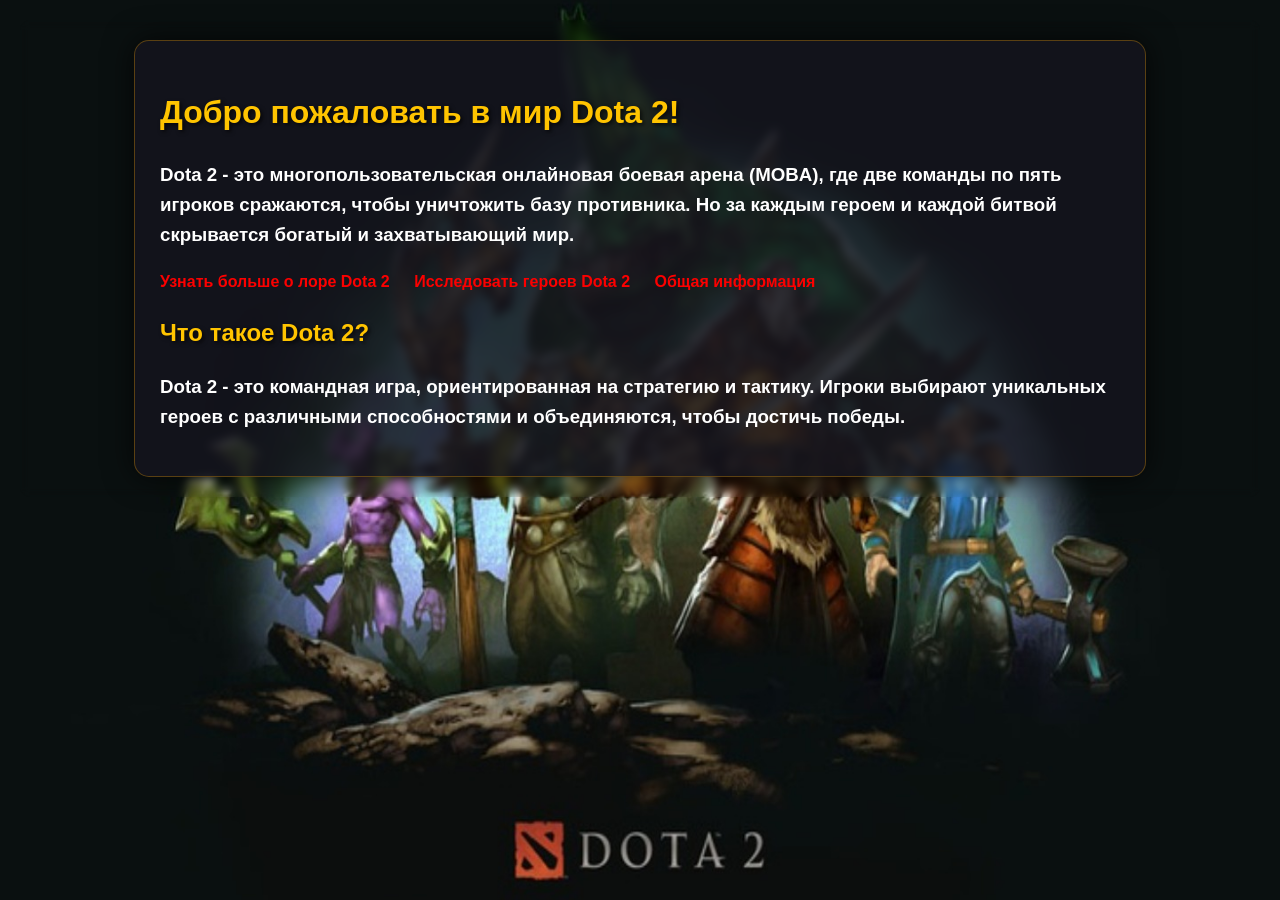
<file: index.html>
<!DOCTYPE html>
<html lang="ru">
<head>
    <link rel="stylesheet" href="FAFAFA.css">
    <meta charset="UTF-8">
    <meta name="viewport" content="width=device-width, initial-scale=1.0">
    <title>Dota 2 - Мир и Герои</title>
    <style>
        body { font-family: sans-serif; margin: 20px; line-height: 1.6; 
            background-image: url("дота2.jpg");
            background-size: cover;
            clear: both;
    background-color: rgba(30, 30, 30, 0.8);
    padding: 20px;
    border-radius: 10px;
    backdrop-filter: blur(5px);}
        h1, h2 { color: #ffc400; }
        h3 { color: #ffffff; }
        nav a { margin-right: 20px; text-decoration: none; color: #fc0000; }
        nav a:hover { text-decoration: underline; }
        .container { max-width: 960px; margin: auto; }
    </style>
</head>
<body>
    <div class="container">
        <h1>Добро пожаловать в мир Dota 2!</h1>
        <h3><p>Dota 2 - это многопользовательская онлайновая боевая арена (MOBA), где две команды по пять игроков сражаются, чтобы уничтожить базу противника. Но за каждым героем и каждой битвой скрывается богатый и захватывающий мир.</p></h3>
       
        <nav>
            <a href="lore.html">Узнать больше о лоре Dota 2</a>
            <a href="heroes.html">Исследовать героев Dota 2</a>
            <a href="info.html">Общая информация</a>
        </nav>

        <h2>Что такое Dota 2?</h2>
        <h3><p>Dota 2 - это командная игра, ориентированная на стратегию и тактику. Игроки выбирают уникальных героев с различными способностями и объединяются, чтобы достичь победы.</p></h3>
    </div>
</body>
</html>
</file>
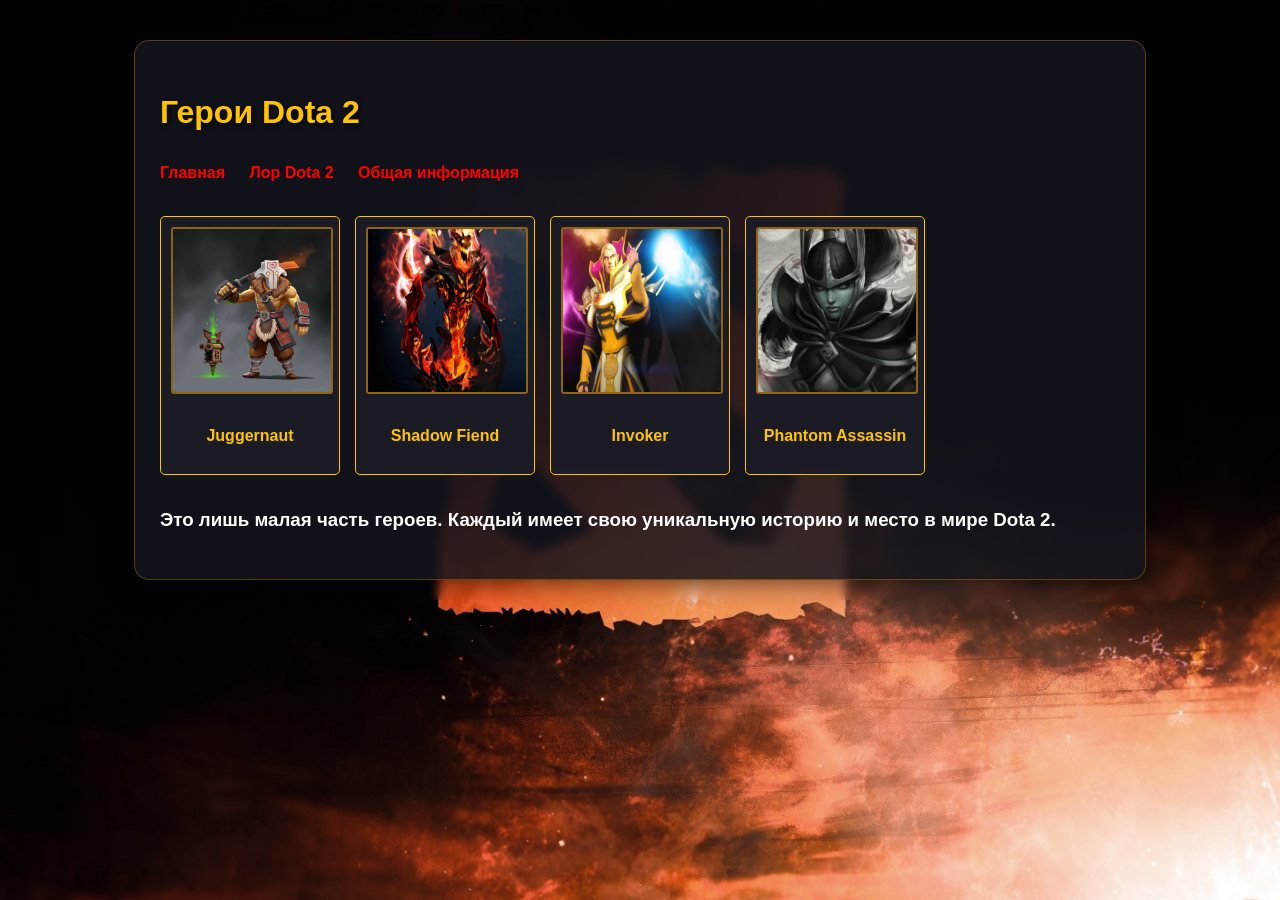
<file: heroes.html>
<!DOCTYPE html>
<html lang="ru">
<head>
    <link rel="stylesheet" href="FAFAFA.css">
    <meta charset="UTF-8">
    <meta name="viewport" content="width=device-width, initial-scale=1.0">
    <title>Герои Dota 2</title>
    <style>
        body { font-family: sans-serif; margin: 20px; line-height: 1.6; 
        background-image: url("dota1700.jpg");
            background-size: cover;
            clear: both;
    background-color: rgba(30, 30, 30, 0.8);
    padding: 20px;
    border-radius: 10px;
    backdrop-filter: blur(5px);}
        h1, h2 { color: #ffc400; }
        h3 { color: #ffffff; }
        nav a { margin-right: 20px; text-decoration: none; color: #ff0000; }
        nav a:hover { text-decoration: underline; }
        .container { max-width: 960px; margin: auto; }
        .hero-list { display: grid; grid-template-columns: repeat(auto-fill, minmax(150px, 1fr)); gap: 15px; }
        .hero-item { border: 1px solid #ffc400; padding: 10px; text-align: center; border-radius: 5px; }
        .hero-item a { text-decoration: none; color: #ffc400; }
        .hero-item img { max-width: 100%; height: auto; border-radius: 3px; margin-bottom: 5px; }
    
    </style>
</head>
<body>
    <div class="container">
        <h1>Герои Dota 2</h1>
        <nav>
            <a href="index.html">Главная</a>
            <a href="lore.html">Лор Dota 2</a>
            <a href="info.html">Общая информация</a>
        </nav>

        <div class="hero-list">
            <div class="hero-item">
                <a href="heroes/juggernaut.html">
                    <img src="dota11.jpg" alt="Иконка Juggernaut">
                    <p>Juggernaut</p>
                </a>
            </div>
            <div class="hero-item">
                <a href="heroes/shadow find.html">
                    <img src="dota22.jpg" alt="Иконка Shadow Fiend"> 
                    <p>Shadow Fiend</p>
                </a>
            </div>
            <div class="hero-item">
                <a href="heroes/invoker.html">
                    <img src="dota12.jpg"  alt="Иконка Invoker">
                    <p>Invoker</p>
                </a>
            </div>
            <div class="hero-item">
                <a href="heroes/phantom-assassin.html">
                    <img src="dota100.jpg" alt="Иконка Phantom Assassin">
                    <p>Phantom Assassin</p>
                </a>
            </div>
        </div>

        <h3><p>Это лишь малая часть героев. Каждый имеет свою уникальную историю и место в мире Dota 2.</p></h3>
    </div>
</body>
</html>
</file>
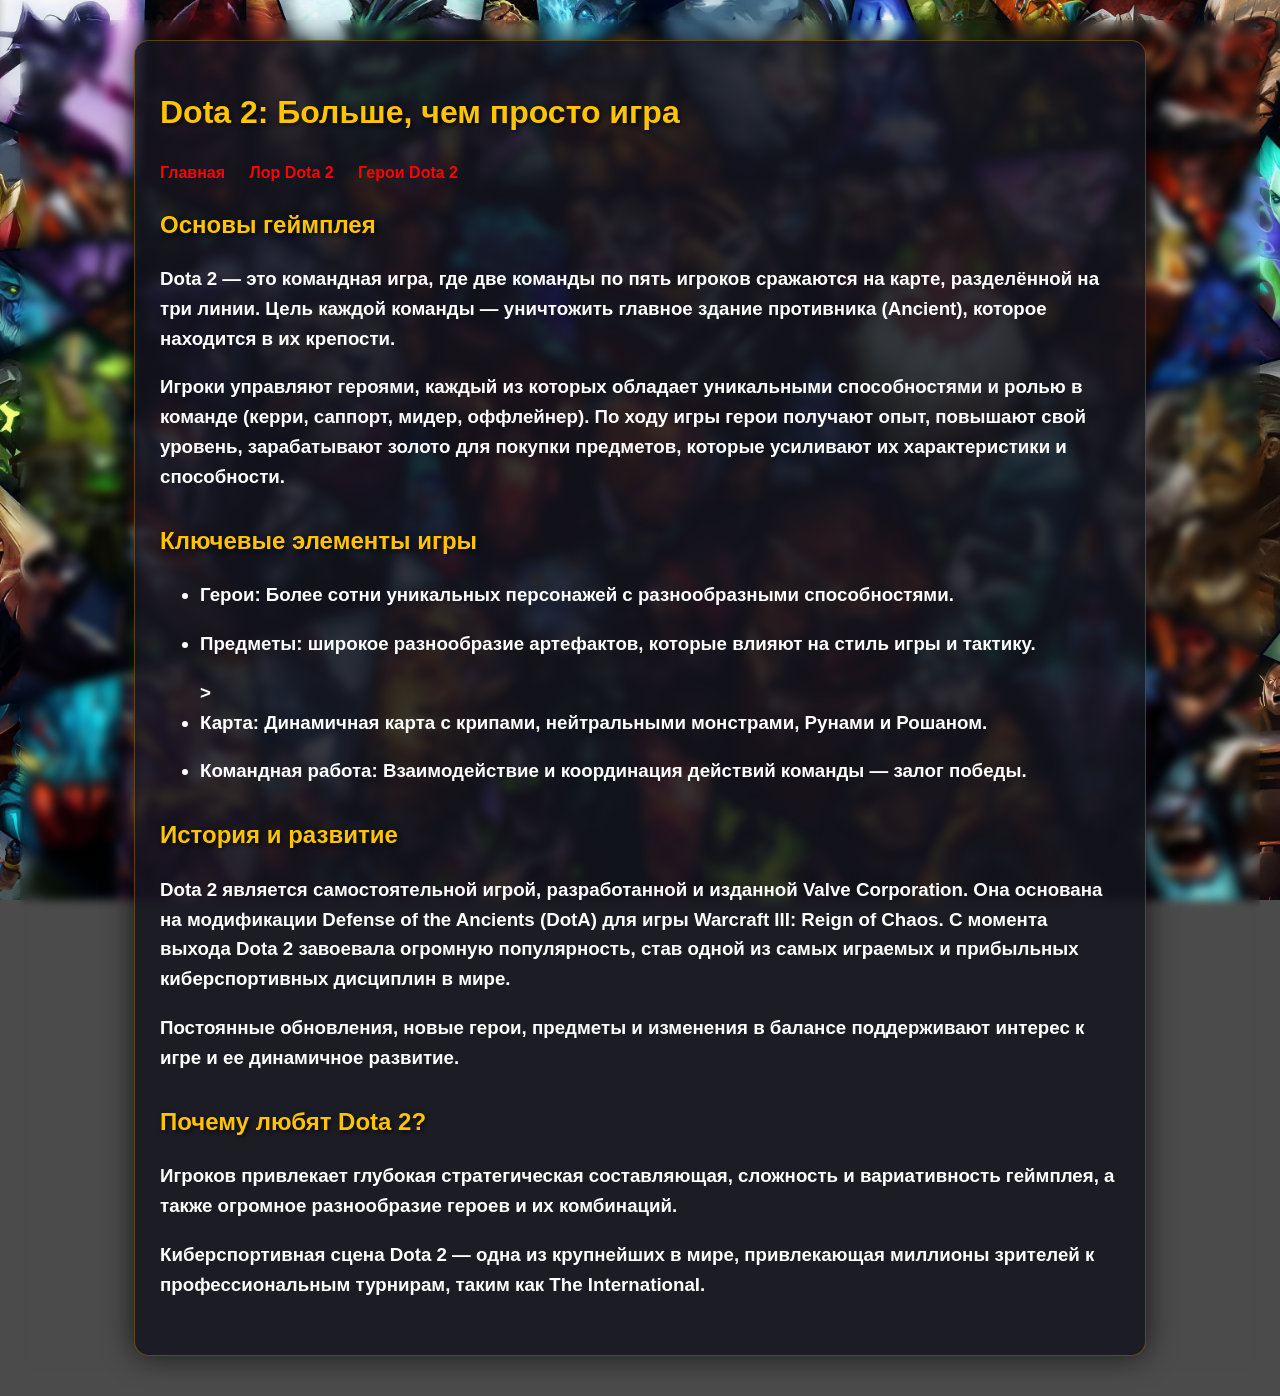
<file: info.html>
<!DOCTYPE html>
<html lang="ru">
<head>
    <link rel="stylesheet" href="FAFAFA.css">
    <meta charset="UTF-8">
    <meta name="viewport" content="width=device-width, initial-scale=1.0">
    <title>Общая информация о Dota 2</title>
    <style>
        body { font-family: sans-serif; margin: 20px; line-height: 1.6; 
        background-image: url("dota300.jpg");
            background-size: cover;
            clear: both;
    background-color: rgba(30, 30, 30, 0.8);
    padding: 20px;
    border-radius: 10px;
    backdrop-filter: blur(5px);}
        h1, h2 { color: #ffc400; }
        h3 { color: #ffffff; }
        nav a { margin-right: 20px; text-decoration: none; color: #ff0000; }
        nav a:hover { text-decoration: underline; }
        .container { max-width: 960px; margin: auto; }
        .section { margin-bottom: 30px; }
    </style>
</head>
<body>
    <div class="container">
        <h1>Dota 2: Больше, чем просто игра</h1>
        <nav>
            <a href="index.html">Главная</a>
            <a href="lore.html">Лор Dota 2</a>
            <a href="heroes.html">Герои Dota 2</a>
        </nav>

        <div class="section">
            <h2>Основы геймплея</h2>
            <h3><p>Dota 2 — это командная игра, где две команды по пять игроков сражаются на карте, разделённой на три линии. Цель каждой команды — уничтожить главное здание противника (Ancient), которое находится в их крепости.</p></h3>
            <h3><p>Игроки управляют героями, каждый из которых обладает уникальными способностями и ролью в команде (керри, саппорт, мидер, оффлейнер). По ходу игры герои получают опыт, повышают свой уровень, зарабатывают золото для покупки предметов, которые усиливают их характеристики и способности.</p></h3>
        </div>

        <div class="section">
            <h2>Ключевые элементы игры</h2>
            <ul>
                <h3><li><strong>Герои:</strong> Более сотни уникальных персонажей с разнообразными способностями.</li></h3>
                <h3><li><strong>Предметы:</strong> широкое разнообразие артефактов, которые влияют на стиль игры и тактику.</li></h3>
                <h3>><li><strong>Карта:</strong> Динамичная карта с крипами, нейтральными монстрами, Рунами и Рошаном.</li></h3>
                <h3><li><strong>Командная работа:</strong> Взаимодействие и координация действий команды — залог победы.</li></h3>
            </ul>
        </div>

        <div class="section">
            <h2>История и развитие</h2>
            <h3><p>Dota 2 является самостоятельной игрой, разработанной и изданной Valve Corporation. Она основана на модификации Defense of the Ancients (DotA) для игры Warcraft III: Reign of Chaos. С момента выхода Dota 2 завоевала огромную популярность, став одной из самых играемых и прибыльных киберспортивных дисциплин в мире.</p></h3>
            <h3><p>Постоянные обновления, новые герои, предметы и изменения в балансе поддерживают интерес к игре и ее динамичное развитие.</p></h3>
        </div>

        <div class="section">
            <h2>Почему любят Dota 2?</h2>
            <h3><p>Игроков привлекает глубокая стратегическая составляющая, сложность и вариативность геймплея, а также огромное разнообразие героев и их комбинаций.</p></h3>
            <h3><p>Киберспортивная сцена Dota 2 — одна из крупнейших в мире, привлекающая миллионы зрителей к профессиональным турнирам, таким как The International.</p></h3>
        </div>
    </div>
</body>
</html>
</file>
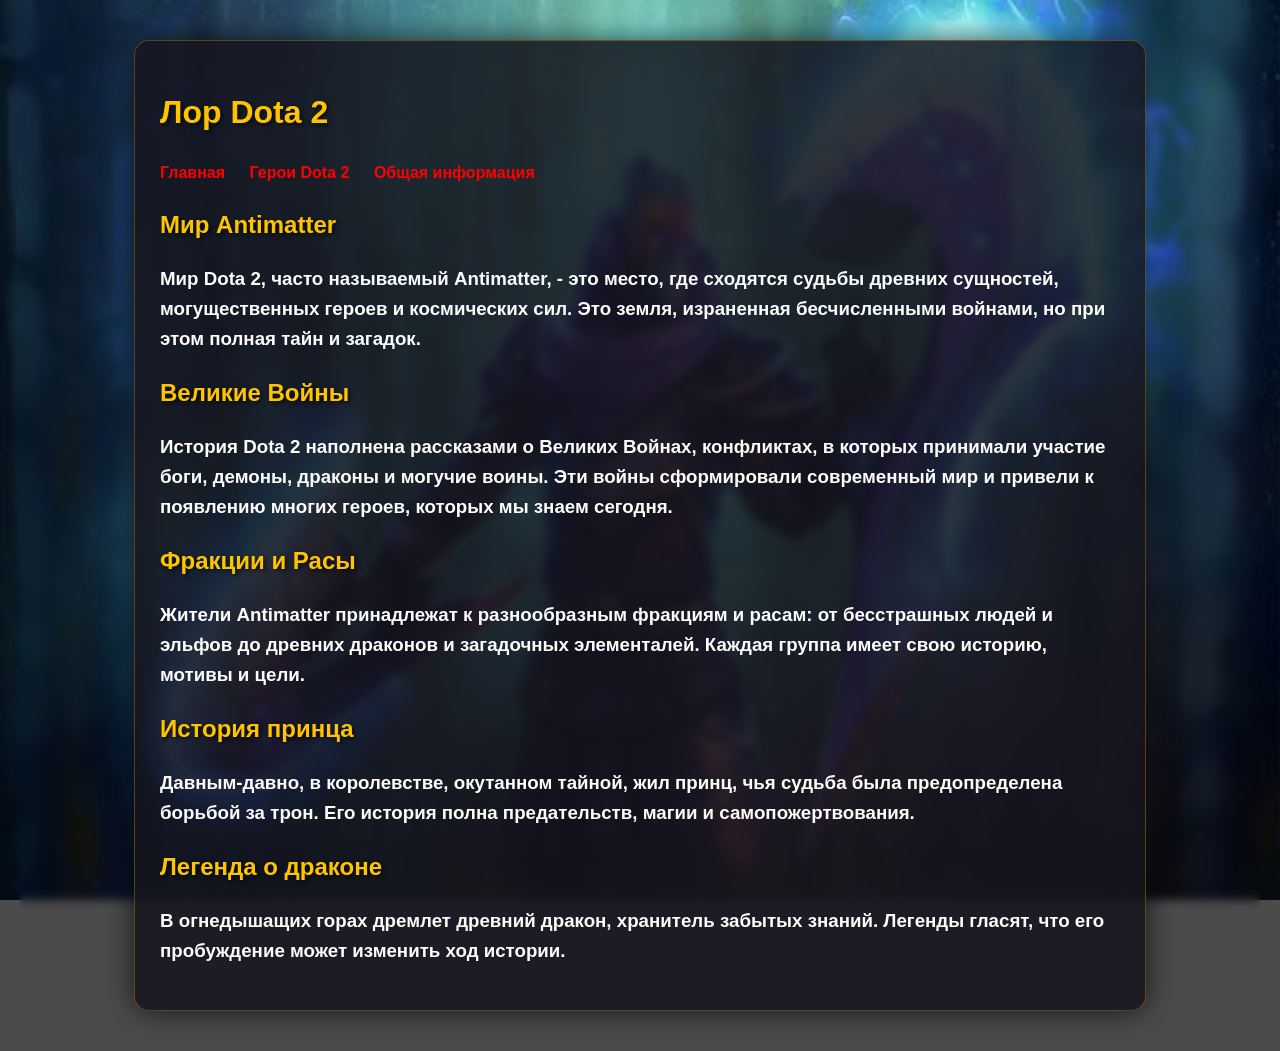
<file: lore.html>
<!DOCTYPE html>
<html lang="ru">
<head>
    <link rel="stylesheet" href="FAFAFA.css">
    <meta charset="UTF-8">
    <meta name="viewport" content="width=device-width, initial-scale=1.0">
    <title>Лор Dota 2</title>
    <style>
        body { font-family: sans-serif; margin: 20px; line-height: 1.6; 
            background-image: url("dota1.jpg");
            background-size: cover;
            clear: both;
    background-color: rgba(30, 30, 30, 0.8);
    padding: 20px;
    border-radius: 10px;
    backdrop-filter: blur(5px);}
        h1, h2 { color: #ffc400; }
        h3 { color: #fdfdfd; }
        nav a { margin-right: 20px; text-decoration: none; color: #ff0000; }
        nav a:hover { text-decoration: underline; }
        .container { max-width: 960px; margin: auto; }
    </style>
</head>
<body>
    <div class="container">
        <h1>Лор Dota 2</h1>
        <nav>
            <a href="index.html">Главная</a>
            <a href="heroes.html">Герои Dota 2</a>
            <a href="info.html">Общая информация</a>
        </nav>

        <h2>Мир Antimatter</h2>
        <h3><p>Мир Dota 2, часто называемый Antimatter, - это место, где сходятся судьбы древних сущностей, могущественных героев и космических сил. Это земля, израненная бесчисленными войнами, но при этом полная тайн и загадок.</p></h3>

        <h2>Великие Войны</h2>
        <h3><p>История Dota 2 наполнена рассказами о Великих Войнах, конфликтах, в которых принимали участие боги, демоны, драконы и могучие воины. Эти войны сформировали современный мир и привели к появлению многих героев, которых мы знаем сегодня.</p></h3>

        <h2>Фракции и Расы</h2>
        <h3><p>Жители Antimatter принадлежат к разнообразным фракциям и расам: от бесстрашных людей и эльфов до древних драконов и загадочных элементалей. Каждая группа имеет свою историю, мотивы и цели.</p></h3>
        <h2 id="prince">История принца</h2>
        <h3><p>Давным-давно, в королевстве, окутанном тайной, жил принц, чья судьба была предопределена борьбой за трон. Его история полна предательств, магии и самопожертвования.</p></h3>

        <h2 id="dragon">Легенда о драконе</h2>
        <h3><p>В огнедышащих горах дремлет древний дракон, хранитель забытых знаний. Легенды гласят, что его пробуждение может изменить ход истории.</p></h3>
    </div>
</body>
</html>
</file>
<file: FAFAFA.css>
body { 
            font-family: sans-serif; 
            margin: 20px; 
            line-height: 1.6; 
            background-image: url("C:/Users/user/Desktop/Цуканов Шишаев/dota1700.jpg");
            background-size: cover;
            background-attachment: fixed;
            background-position: center;}
        h1, h2 { 
            color: #d49c2c;
            text-shadow: 2px 2px 4px rgba(0, 0, 0, 0.7);}
        h3 { 
            color: #ffffff; }
        nav a { 
            margin-right: 20px; 
            text-decoration: none; 
            color: #ff7700;
            font-weight: bold;
        }
        nav a:hover { 
            text-decoration: underline; 
            color: #ffaa00;
        }
        .container { 
            max-width: 1200px; 
            margin: auto; 
            background-color: rgba(20, 20, 30, 0.85); 
            padding: 25px;
            border-radius: 15px;
            backdrop-filter: blur(8px);
            -webkit-backdrop-filter: blur(8px);
            border: 1px solid rgba(255, 170, 0, 0.3);
            box-shadow: 0 0 30px rgba(0, 0, 0, 0.7);
        }
        .hero-list { 
            display: grid; 
            grid-template-columns: repeat(auto-fill, minmax(180px, 1fr)); 
            gap: 20px; 
            margin-top: 30px;
            margin-bottom: 30px;
        }
        .hero-item { 
            background-color: rgba(30, 30, 40, 0.8);
            backdrop-filter: blur(4px);
            -webkit-backdrop-filter: blur(4px);
            border: 1px solid rgba(255, 170, 0, 0.3);
            border-radius: 12px;
            padding: 15px 10px;
            text-align: center; 
            transition: transform 0.3s, box-shadow 0.3s, border-color 0.3s;
        }
        .hero-item:hover {
            transform: translateY(-5px);
            box-shadow: 0 10px 25px rgba(255, 170, 0, 0.4);
            border-color: #ffaa00;
            background-color: rgba(40, 40, 55, 0.9);
        }
        .hero-item a { 
            text-decoration: none; 
            color: #ffaa00;
            display: block;
            font-weight: bold;
        }
        .hero-item img { 
            max-width: 100%; 
            height: auto; 
            border-radius: 8px; 
            margin-bottom: 12px; 
            border: 2px solid rgba(255, 170, 0, 0.5);
            transition: border-color 0.3s, box-shadow 0.3s;
        }
        .info-block h3 {
            color: #ffaa00;
            margin-top: 0;
        }
        
        .info-block p {
            color: #ffffff;
            margin-bottom: 0;
        }
</file>
